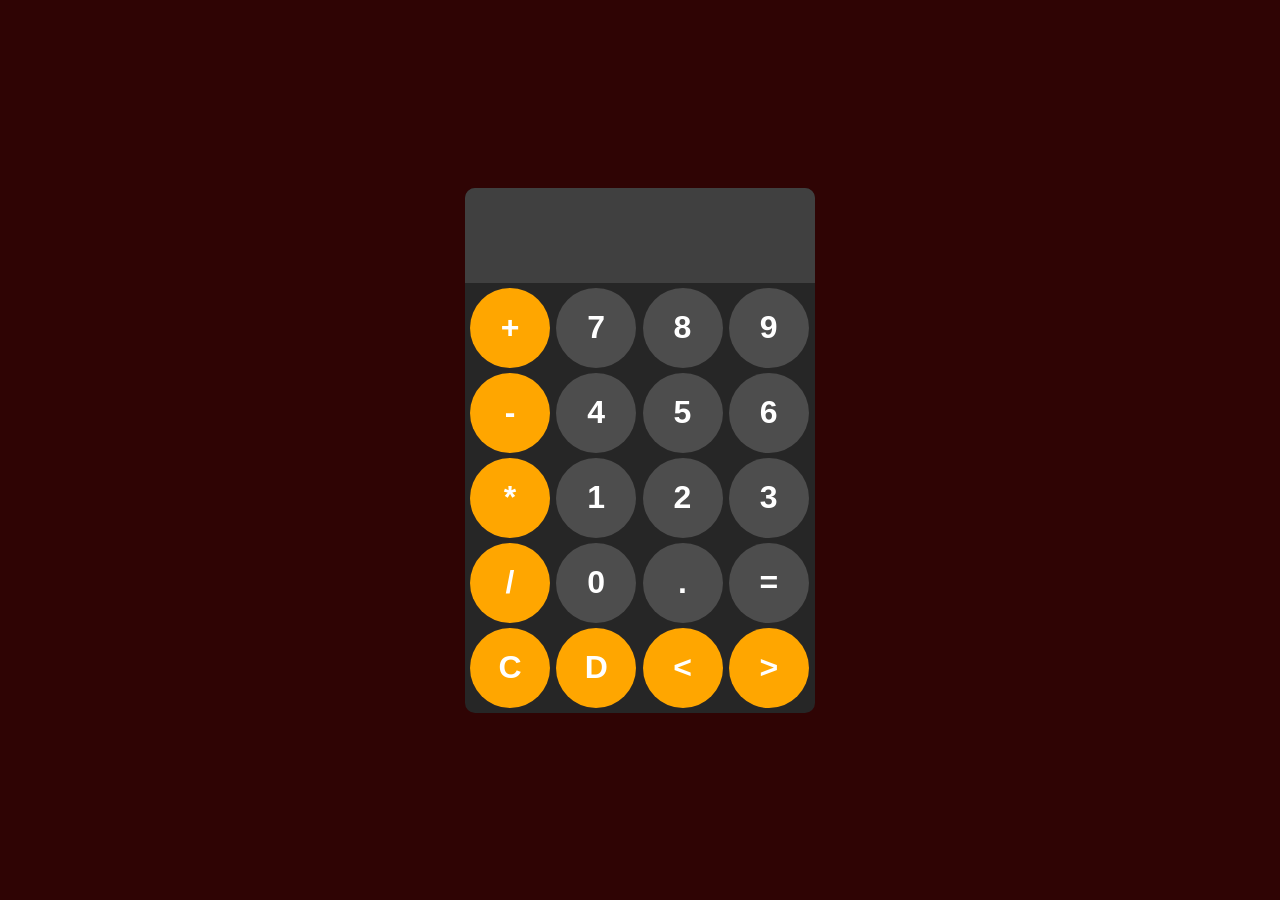
<file: index.html>
<!DOCTYPE html>
<html lang="en">
<head>
    <meta charset="UTF-8">
    <meta name="viewport" content="width=device-width, initial-scale=1.0">
    <link rel="stylesheet" href="calculator.css">
    <title>Calculator</title>
</head>
<body>
    <div id="calculator">
        <input id="display">
        <div id="keys">
            <button class="operator-btn" onclick="appendToDisplay('+')">+</button>
            <button onclick="appendToDisplay('7')">7</button>
            <button onclick="appendToDisplay('8')">8</button>
            <button onclick="appendToDisplay('9')">9</button>
            <button class="operator-btn" onclick="appendToDisplay('-')">-</button>
            <button onclick="appendToDisplay('4')">4</button>
            <button onclick="appendToDisplay('5')">5</button>
            <button onclick="appendToDisplay('6')">6</button>
            <button class="operator-btn" onclick="appendToDisplay('*')">*</button>
            <button onclick="appendToDisplay('1')">1</button>
            <button onclick="appendToDisplay('2')">2</button>
            <button onclick="appendToDisplay('3')">3</button>
            <button class="operator-btn" onclick="appendToDisplay('/')">/</button>
            <button onclick="appendToDisplay('0')">0</button>
            <button onclick="appendToDisplay('.')">.</button>
            <button onclick="calculate()">=</button>
            <button class="operator-btn" onclick="clearDisplay()">C</button>
            <button class="operator-btn" onclick="deletepre()">D</button>
            <button class="operator-btn" onclick="backward()"><</button>
            <button class="operator-btn" onclick="forward()">></button>
        </div>
    </div>
    <script src="calculator.js"></script>
</body>
</html>
</file>
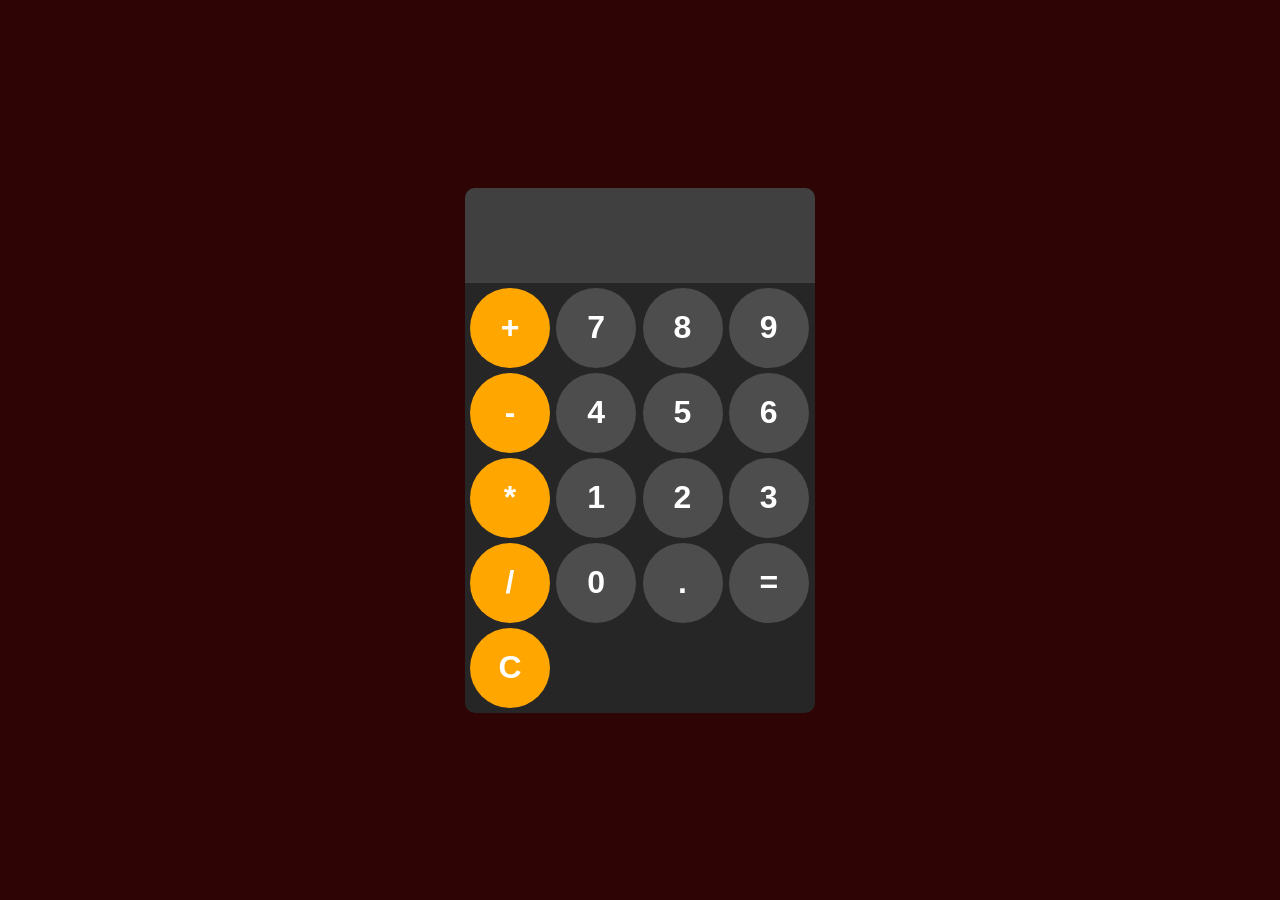
<file: calculator.html>
<!DOCTYPE html>
<html lang="en">
<head>
    <meta charset="UTF-8">
    <meta name="viewport" content="width=device-width, initial-scale=1.0">
    <link rel="stylesheet" href="calculator.css">
    <title>Calculator</title>
</head>
<body>
    <div id="calculator">
        <input id="display" readonly>
        <div id="keys">
            <button class="operator-btn" onclick="appendToDisplay('+')">+</button>
            <button onclick="appendToDisplay('7')">7</button>
            <button onclick="appendToDisplay('8')">8</button>
            <button onclick="appendToDisplay('9')">9</button>
            <button class="operator-btn" onclick="appendToDisplay('-')">-</button>
            <button onclick="appendToDisplay('4')">4</button>
            <button onclick="appendToDisplay('5')">5</button>
            <button onclick="appendToDisplay('6')">6</button>
            <button class="operator-btn" onclick="appendToDisplay('*')">*</button>
            <button onclick="appendToDisplay('1')">1</button>
            <button onclick="appendToDisplay('2')">2</button>
            <button onclick="appendToDisplay('3')">3</button>
            <button class="operator-btn" onclick="appendToDisplay('/')">/</button>
            <button onclick="appendToDisplay('0')">0</button>
            <button onclick="appendToDisplay('.')">.</button>
            <button onclick="calculate()">=</button>
            <button class="operator-btn" onclick="clearDisplay()">C</button>
        </div>
    </div>
    <script src="calculator.js"></script>
</body>
</html>
</file>
<file: calculator.css>
* {
    box-sizing: border-box;
}

body {
    margin: 0;
    display: flex;
    justify-content: center;
    align-items: center;
    height: 100vh;
    background-color: hsl(0, 85%, 10%);
}

#calculator {
    font-family: Arial, sans-serif;
    background-color: hsl(0, 0%, 15%);
    border-radius: 10px;
    max-width: 350px;
    overflow: hidden;
}

#display {
    width: 100%;
    padding: 20px;
    font-size: 3rem;
    border: none;
    text-align: left;
    background-color: hsl(0, 0%, 25%);
    color: hsl(0, 0%, 100%);
}

#keys {
    display: grid;
    grid-template-columns: repeat(4,1fr);
    gap: 5px;
    padding: 5px;
}

button {
    width: 80px;
    height: 80px;
    border-radius: 40px;
    border: none;
    background-color: hsl(0, 0%, 30%);
    color: hsl(0, 0%, 100%);
    font-size: 2rem;
    font-weight: bold;
    cursor: pointer;
}

button:hover {
    background-color: hsl(0, 0%, 40%);
}

button:active {
    background-color: hsl(0, 0%, 50%);
}

.operator-btn {
    background-color: hsl(39, 100%, 50%);
}

.operator-btn:hover {
    background-color: hsl(39, 100%, 60%);
}

.operator-btn:active {
    background-color: hsl(39, 100%, 70%);
}
</file>
